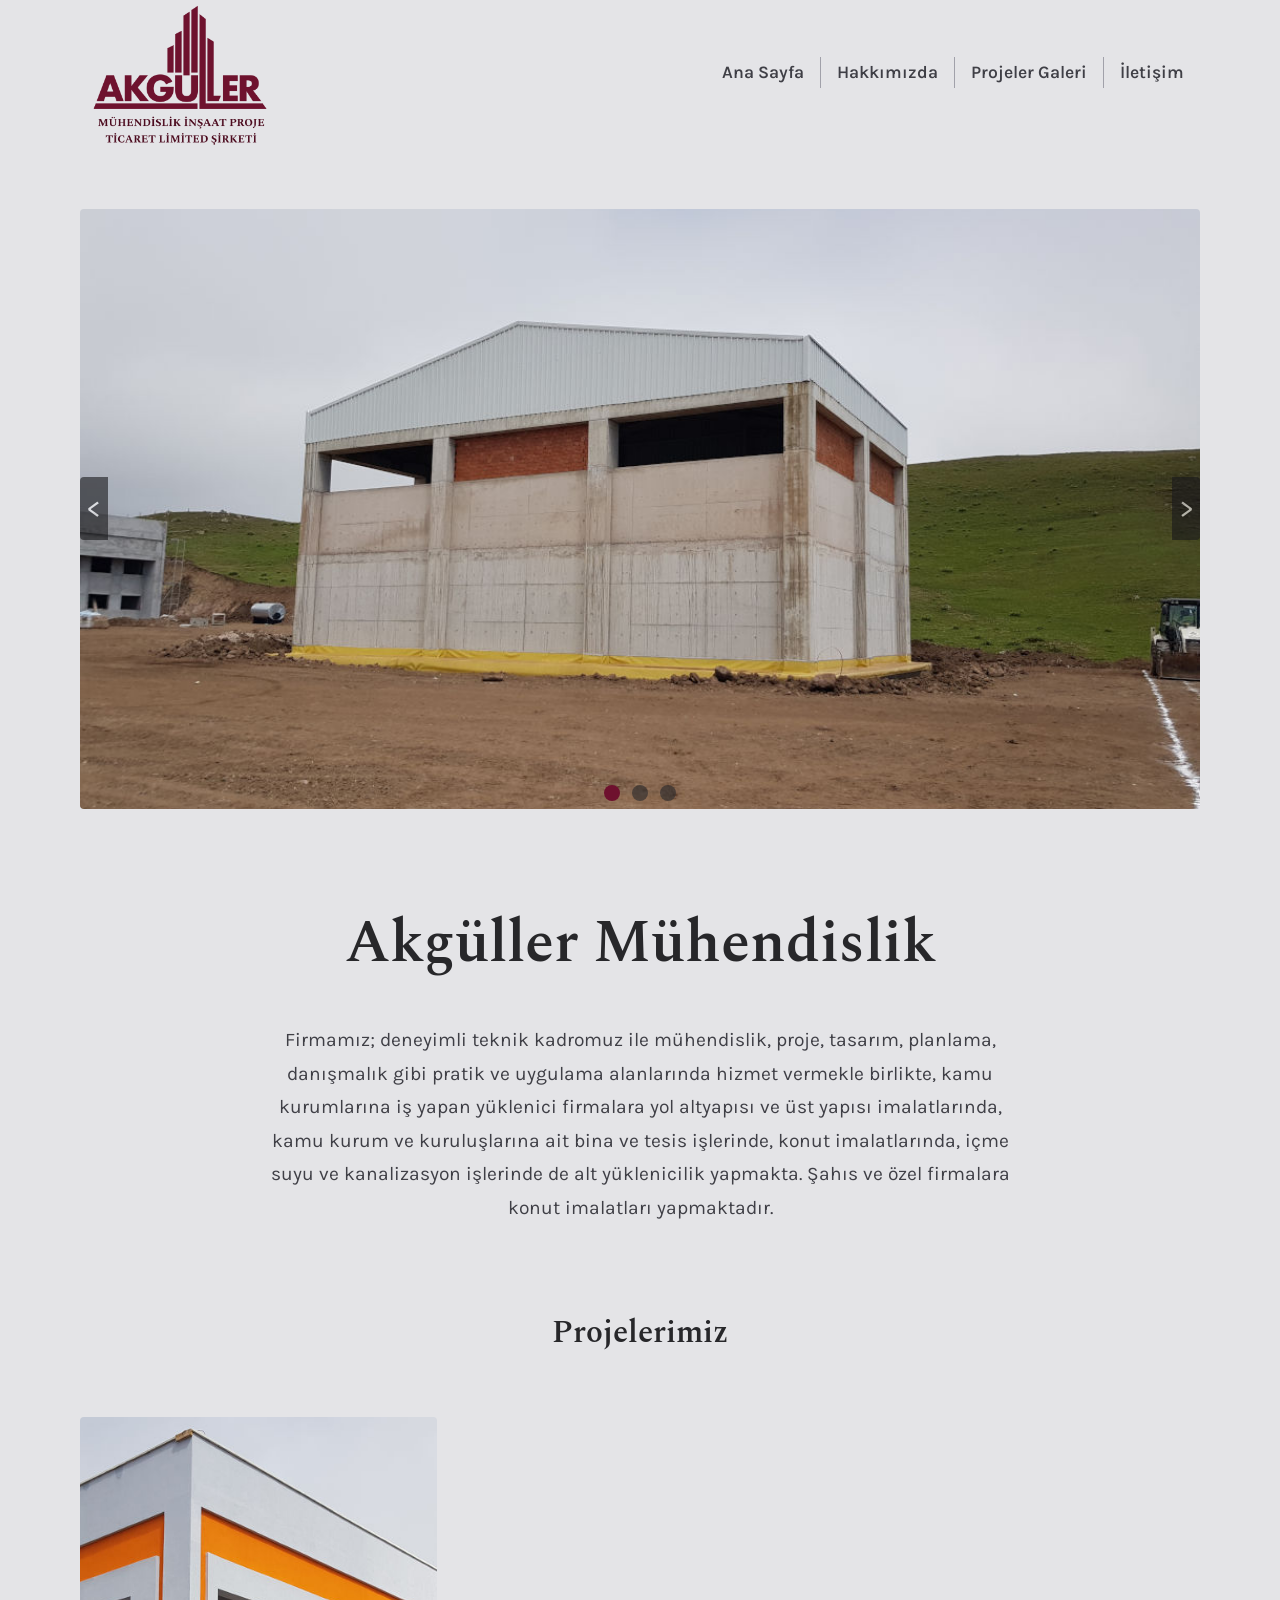
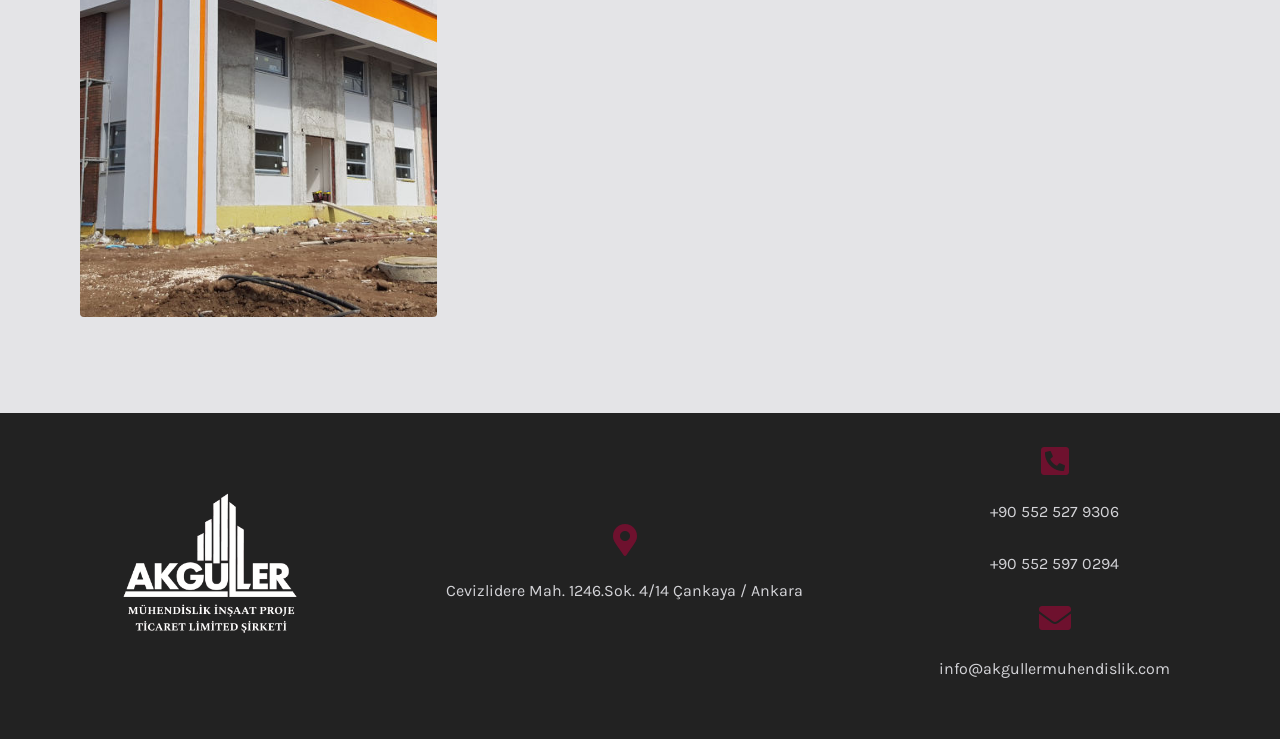
<file: index.html>
<!doctype html>
<html lang="tr">
  <head>
    <meta charset="UTF-8" />
    <meta http-equiv="X-UA-Compatible" content="IE=edge" />
    <meta name="viewport" content="width=device-width, initial-scale=1.0" />
    <meta
      name="description"
      content="Firmamız; deneyimli teknik kadromuz ile mühendislik, proje, tasarım, planlama, danışmalık gibi pratik ve
    uygulama alanlarında hizmet vermekle birlikte, kamu kurumlarına iş yapan yüklenici firmalara yol
    altyapısı ve üst yapısı imalatlarında, kamu kurum ve kuruluşlarına ait bina ve tesis işlerinde, konut
    imalatlarında, içme suyu ve kanalizasyon işlerinde de alt yüklenicilik yapmakta. Şahıs ve özel firmalara
    konut imalatları yapmaktadır."
    />
    <title>Ana Sayfa || Akgüller Mühendislik</title>
    <!-- favicon -->
    <link rel="shortcut icon" href="./assets/favicon.ico" type="image/x-icon" />
    <!-- normalize -->
    <link rel="stylesheet" href="./css/normalize.css" />
    <!-- font-awesome -->
    <link
      rel="stylesheet"
      href="https://cdnjs.cloudflare.com/ajax/libs/font-awesome/5.14.0/css/all.min.css"
    />
    <!-- main css -->
    <link rel="stylesheet" href="./css/main.css" />
  </head>

  <body>
    <!-- navbar -->
    <nav class="navbar">
      <div class="nav-center">
        <div class="nav-header">
          <a href="index.html" class="nav-logo">
            <img src="./assets/logo.png" alt="akgüller mühendislik" />
          </a>
          <button class="btn nav-btn">
            <i class="fas fa-align-justify"></i>
          </button>
        </div>

        <div class="nav-links">
          <a class="nav-link" href="index.html">Ana Sayfa</a>
          <a class="nav-link" href="hakkimizda.html">Hakkımızda</a>
          <a class="nav-link" href="projeler-galeri.html">Projeler Galeri</a>
          <a class="nav-link" href="iletisim.html">İletişim</a>
        </div>
      </div>
    </nav>
    <!-- end of navbar -->

    <!-- page -->
    <main class="page">
      <!-- slider -->
      <section class="slider-container">
        <span class="next-prev prev">&lt;</span>
        <div class="dots">
          <span class="dot active-dot"></span>
          <span class="dot"></span>
          <span class="dot"></span>
        </div>
        <span class="next-prev next">&gt;</span>
      </section>
      <!-- end of slider -->
      <!-- header -->
      <header class="page-header">
        <h1 class="header-title">akgüller mühendislik</h1>
        <p class="header-text">
          Firmamız; deneyimli teknik kadromuz ile mühendislik, proje, tasarım,
          planlama, danışmalık gibi pratik ve uygulama alanlarında hizmet
          vermekle birlikte, kamu kurumlarına iş yapan yüklenici firmalara yol
          altyapısı ve üst yapısı imalatlarında, kamu kurum ve kuruluşlarına ait
          bina ve tesis işlerinde, konut imalatlarında, içme suyu ve
          kanalizasyon işlerinde de alt yüklenicilik yapmakta. Şahıs ve özel
          firmalara konut imalatları yapmaktadır.
        </p>
      </header>
      <!-- end of header -->
      <!-- projects -->
      <section class="projects-container">
        <h3>Projelerimiz</h3>
        <div class="projects-list">
          <!-- single project -->
          <div class="project">
            <img
              class="img project-img"
              src="./assets/bozcali-bakimevi/2.jpg"
              alt=""
            />
            <div class="card">
              <h5>bozçalı bakımevi</h5>
              <a class="btn card-btn" href="./projeler/bozcali-bakimevi.html"
                >Galeriye git</a
              >
            </div>
          </div>
        </div>
      </section>
      <!-- end of projects -->
    </main>
    <!-- end of page -->

    <!-- footer -->
    <footer class="page-footer">
      <div class="footer-container">
        <img src="assets/footer-logo.png" class="footer-logo" alt="logo" />
        <div class="adress">
          <i class="fas fa-map-marker-alt"></i>
          <p>Cevizlidere Mah. 1246.Sok. 4/14 Çankaya / Ankara</p>
        </div>

        <div class="contact">
          <i class="fas fa-phone-square-alt"></i>
          <p>+90 552 527 9306</p>
          <p>+90 552 597 0294</p>
          <i class="fas fa-envelope"></i>
          <p>info@akgullermuhendislik.com</p>
        </div>
      </div>
    </footer>
    <!-- end of footer -->
    <script src="./js/app.js"></script>
    <script src="./js/slider.js"></script>
  </body>
</html>
</file>
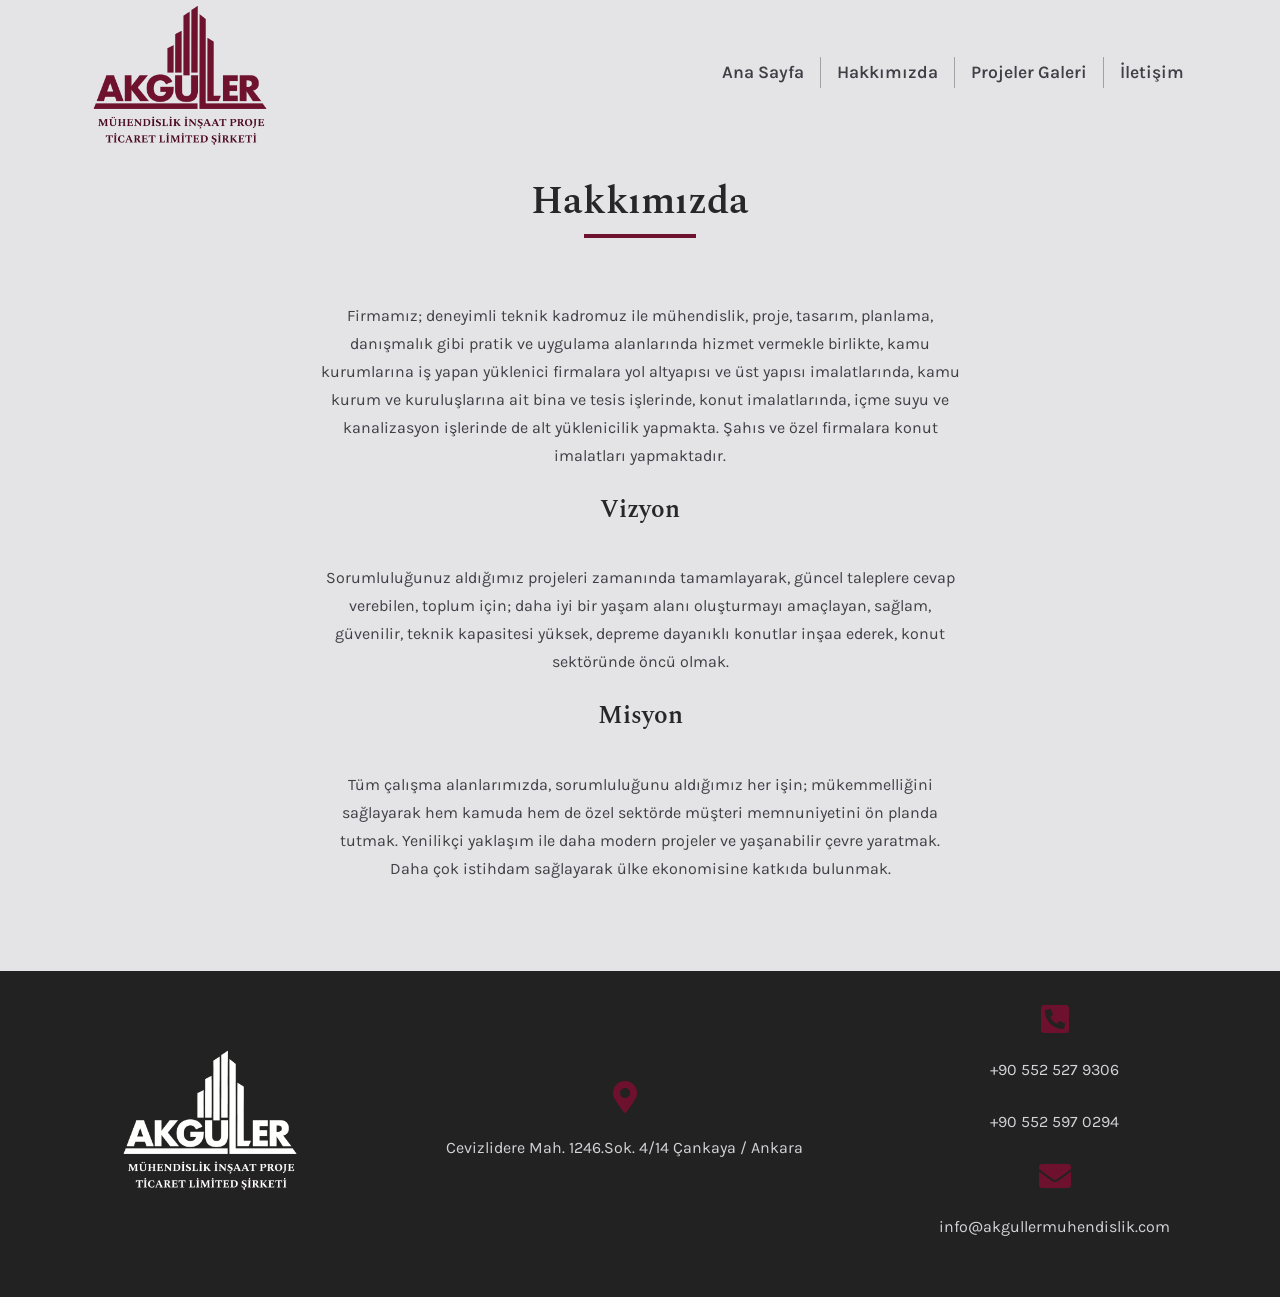
<file: hakkimizda.html>
<!doctype html>
<html lang="tr">
  <head>
    <meta charset="UTF-8" />
    <meta http-equiv="X-UA-Compatible" content="IE=edge" />
    <meta name="viewport" content="width=device-width, initial-scale=1.0" />
    <meta name="description" content="Hakkımızda" />
    <title>Hakkımızda || Akgüller Mühendislik</title>
    <!-- favicon -->
    <link rel="shortcut icon" href="./assets/favicon.ico" type="image/x-icon" />
    <!-- normalize -->
    <link rel="stylesheet" href="./css/normalize.css" />
    <!-- font-awesome -->
    <link
      rel="stylesheet"
      href="https://cdnjs.cloudflare.com/ajax/libs/font-awesome/5.14.0/css/all.min.css"
    />
    <!-- main css -->
    <link rel="stylesheet" href="./css/main.css" />
  </head>

  <body>
    <!-- navbar -->
    <nav class="navbar">
      <div class="nav-center">
        <div class="nav-header">
          <a href="index.html" class="nav-logo">
            <img src="./assets/logo.png" alt="akgüller mühendislik" />
          </a>
          <button class="btn nav-btn">
            <i class="fas fa-align-justify"></i>
          </button>
        </div>
        <div class="nav-links">
          <a class="nav-link" href="index.html">Ana Sayfa</a>
          <a class="nav-link" href="hakkimizda.html">Hakkımızda</a>
          <a class="nav-link" href="projeler-galeri.html">Projeler Galeri</a>
          <a class="nav-link" href="iletisim.html">İletişim</a>
        </div>
      </div>
    </nav>
    <!-- end of navbar -->

    <!-- page -->
    <main class="page">
      <h2 class="title">Hakkımızda</h2>
      <div class="title-underline"></div>
      <article class="about">
        <p>
          Firmamız; deneyimli teknik kadromuz ile mühendislik, proje, tasarım,
          planlama, danışmalık gibi pratik ve uygulama alanlarında hizmet
          vermekle birlikte, kamu kurumlarına iş yapan yüklenici firmalara yol
          altyapısı ve üst yapısı imalatlarında, kamu kurum ve kuruluşlarına ait
          bina ve tesis işlerinde, konut imalatlarında, içme suyu ve
          kanalizasyon işlerinde de alt yüklenicilik yapmakta. Şahıs ve özel
          firmalara konut imalatları yapmaktadır.
        </p>

        <h4>Vizyon</h4>

        <p>
          Sorumluluğunuz aldığımız projeleri zamanında tamamlayarak, güncel
          taleplere cevap verebilen, toplum için; daha iyi bir yaşam alanı
          oluşturmayı amaçlayan, sağlam, güvenilir, teknik kapasitesi yüksek,
          depreme dayanıklı konutlar inşaa ederek, konut sektöründe öncü olmak.
        </p>

        <h4>Misyon</h4>

        <p>
          Tüm çalışma alanlarımızda, sorumluluğunu aldığımız her işin;
          mükemmelliğini sağlayarak hem kamuda hem de özel sektörde müşteri
          memnuniyetini ön planda tutmak. Yenilikçi yaklaşım ile daha modern
          projeler ve yaşanabilir çevre yaratmak. Daha çok istihdam sağlayarak
          ülke ekonomisine katkıda bulunmak.
        </p>
      </article>
    </main>
    <!-- end of page -->

    <!-- footer -->
    <footer class="page-footer">
      <div class="footer-container">
        <img src="assets/footer-logo.png" class="footer-logo" alt="logo" />
        <div class="adress">
          <i class="fas fa-map-marker-alt"></i>
          <p>Cevizlidere Mah. 1246.Sok. 4/14 Çankaya / Ankara</p>
        </div>

        <div class="contact">
          <i class="fas fa-phone-square-alt"></i>
          <p>+90 552 527 9306</p>
          <p>+90 552 597 0294</p>
          <i class="fas fa-envelope"></i>
          <p>info@akgullermuhendislik.com</p>
        </div>
      </div>
    </footer>

    <!-- end of footer -->
    <script src="./js/app.js"></script>
  </body>
</html>
</file>
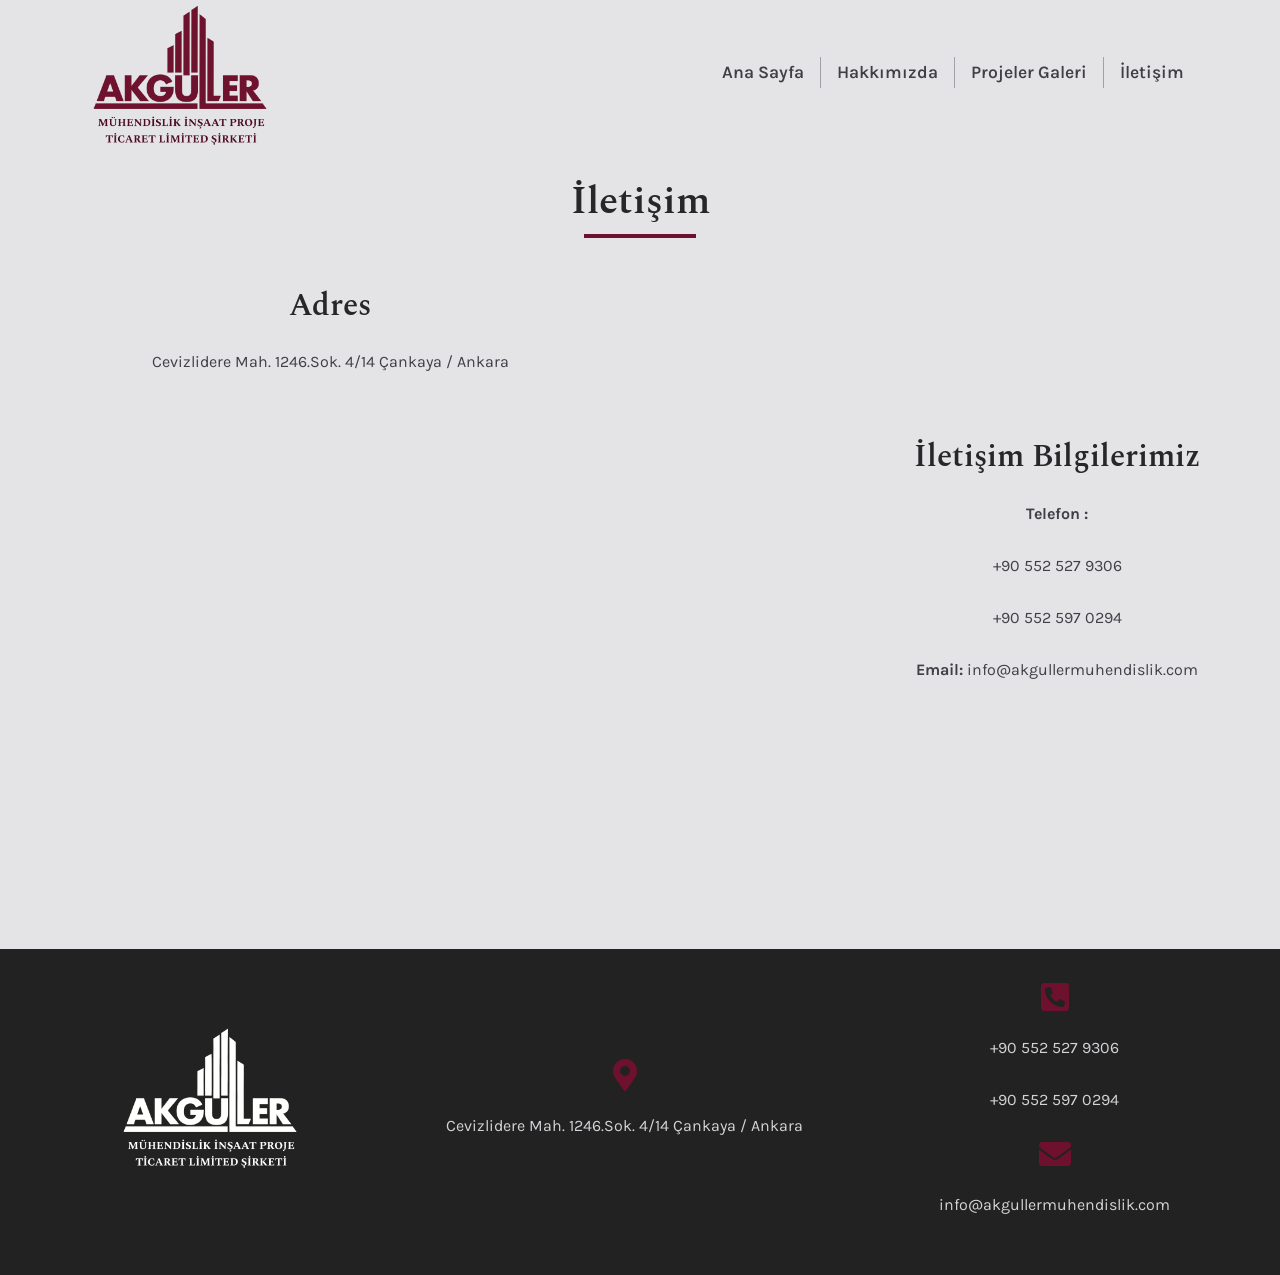
<file: iletisim.html>
<!DOCTYPE html>
<html lang="tr">

<head>
    <meta charset="UTF-8">
    <meta http-equiv="X-UA-Compatible" content="IE=edge">
    <meta name="viewport" content="width=device-width, initial-scale=1.0">
    <meta name="description" content="İletisim">
    <title>İletişim || Akgüller Mühendislik</title>
    <!-- favicon -->
    <link rel="shortcut icon" href="./assets/favicon.ico" type="image/x-icon" />
    <!-- normalize -->
    <link rel="stylesheet" href="./css/normalize.css" />
    <!-- font-awesome -->
    <link rel="stylesheet" href="https://cdnjs.cloudflare.com/ajax/libs/font-awesome/5.14.0/css/all.min.css" />
    <!-- main css -->
    <link rel="stylesheet" href="./css/main.css" />
</head>

<body>
    <!-- navbar -->
    <nav class="navbar">
        <div class="nav-center">
            <div class="nav-header">
                <a href="index.html" class="nav-logo">
                    <img src="./assets/logo.png" alt="akgüller mühendislik">
                </a>
                <button class="btn nav-btn">
                    <i class="fas fa-align-justify"></i>
                </button>
            </div>
            <div class="nav-links">
                <a class="nav-link" href="index.html">Ana Sayfa</a>
                <a class="nav-link" href="hakkimizda.html">Hakkımızda</a>
                <a class="nav-link" href="projeler-galeri.html">Projeler Galeri</a>
                <a class="nav-link" href="iletisim.html">İletişim</a>
            </div>

        </div>
    </nav>
    <!-- end of navbar -->

    <!-- page -->
    <main class="page">
        <h2 class="title">İletişim</h2>
        <div class="title-underline"></div>
        <!-- contact page -->
        <section class="contact-page">
            <div class="adress-info">
                <h3>Adres</h3>
                <p>Cevizlidere Mah. 1246.Sok. 4/14 Çankaya / Ankara</p>

                <iframe src="https://www.google.com/maps/embed?pb=!1m18!1m12!1m3!1d191.3441396459068!2d32.81472536541962!3d39.88529679153023!2m3!1f0!2f0!3f0!3m2!1i1024!2i768!4f13.1!3m3!1m2!1s0x14d345e4674009c3%3A0x35a0dc56386d8961!2sCevizlidere%2C%201246.%20Sk.%20No%3A4%2C%2006520%20%C3%87ankaya%2FAnkara!5e0!3m2!1str!2str!4v1790727772220!5m2!1str!2str" width="600" height="450" style="border:0;" allowfullscreen="" loading="lazy" referrerpolicy="strict-origin-when-cross-origin"></iframe>
            </div>

            <div class="contact-info">
                <h3>İletişim Bilgilerimiz</h3>
                <p><b>Telefon :</b></p>
                <p>+90 552 527 9306</p>
                <p>+90 552 597 0294</p>
                <p><b>Email: </b> info@akgullermuhendislik.com</p>
                </p>
            </div>
        </section>
        <!-- end of contact page -->
    </main>
    <!-- end of page -->

    <!-- footer -->
    <footer class="page-footer">
      <div class="footer-container">
        <img src="assets/footer-logo.png" class="footer-logo" alt="logo" />
        <div class="adress">
          <i class="fas fa-map-marker-alt"></i>
          <p>Cevizlidere Mah. 1246.Sok. 4/14 Çankaya / Ankara</p>
        </div>

        <div class="contact">
          <i class="fas fa-phone-square-alt"></i>
          <p>+90 552 527 9306</p>
          <p>+90 552 597 0294</p>
          <i class="fas fa-envelope"></i>
          <p>info@akgullermuhendislik.com</p>
        </div>
      </div>
    </footer>
    <!-- end of footer -->
    <script src="./js/app.js"></script>
</body>

</html>
</file>
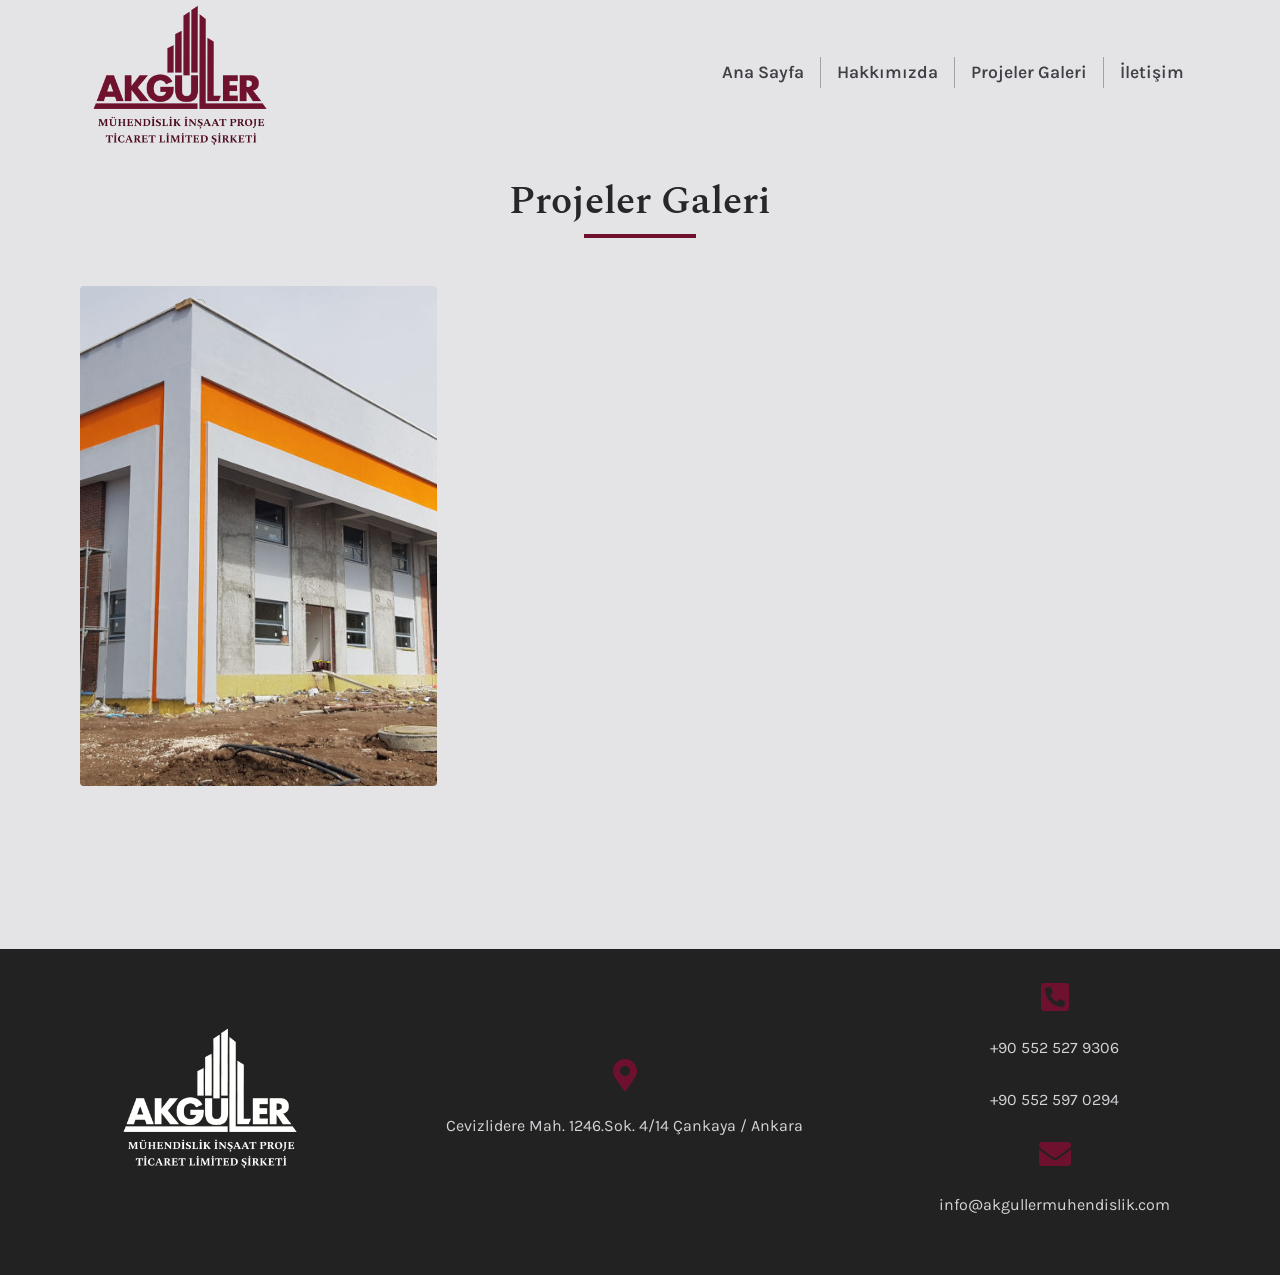
<file: projeler-galeri.html>
<!doctype html>
<html lang="tr">
  <head>
    <meta charset="UTF-8" />
    <meta http-equiv="X-UA-Compatible" content="IE=edge" />
    <meta name="viewport" content="width=device-width, initial-scale=1.0" />
    <meta name="description" content="Projeler Galeri" />
    <title>Projeler Galeri || Akgüller Mühendislik</title>
    <!-- favicon -->
    <link rel="shortcut icon" href="./assets/favicon.ico" type="image/x-icon" />
    <!-- normalize -->
    <link rel="stylesheet" href="./css/normalize.css" />
    <!-- font-awesome -->
    <link
      rel="stylesheet"
      href="https://cdnjs.cloudflare.com/ajax/libs/font-awesome/5.14.0/css/all.min.css"
    />
    <!-- main css -->
    <link rel="stylesheet" href="./css/main.css" />
  </head>

  <body>
    <!-- navbar -->
    <nav class="navbar">
      <div class="nav-center">
        <div class="nav-header">
          <a href="index.html" class="nav-logo">
            <img src="./assets/logo.png" alt="akgüller mühendislik" />
          </a>
          <button class="btn nav-btn">
            <i class="fas fa-align-justify"></i>
          </button>
        </div>
        <div class="nav-links">
          <a class="nav-link" href="index.html">Ana Sayfa</a>
          <a class="nav-link" href="hakkimizda.html">Hakkımızda</a>
          <a class="nav-link" href="projeler-galeri.html">Projeler Galeri</a>
          <a class="nav-link" href="iletisim.html">İletişim</a>
        </div>
      </div>
    </nav>
    <!-- end of navbar -->

    <!-- page -->
    <main class="page">
      <!-- projects -->
      <section class="projects-container">
        <h2 class="title">Projeler galeri</h2>
        <div class="title-underline"></div>
        <div class="projects-list">
          <!-- single project -->
          <div class="project">
            <img
              class="img project-img"
              src="./assets/bozcali-bakimevi/2.jpg"
              alt=""
            />
            <div class="card">
              <h5>bozçalı bakımevi</h5>
              <a class="btn card-btn" href="./projeler/bozcali-bakimevi.html"
                >Galeriye git</a
              >
            </div>
          </div>
        </div>
      </section>
      <!-- end of projects -->
    </main>
    <!-- end of page -->

    <!-- footer -->
    <footer class="page-footer">
      <div class="footer-container">
        <img src="assets/footer-logo.png" class="footer-logo" alt="logo" />
        <div class="adress">
          <i class="fas fa-map-marker-alt"></i>
          <p>Cevizlidere Mah. 1246.Sok. 4/14 Çankaya / Ankara</p>
        </div>

        <div class="contact">
          <i class="fas fa-phone-square-alt"></i>
          <p>+90 552 527 9306</p>
          <p>+90 552 597 0294</p>
          <i class="fas fa-envelope"></i>
          <p>info@akgullermuhendislik.com</p>
        </div>
      </div>
    </footer>
    <!-- end of footer -->
    <script src="./js/app.js"></script>
  </body>
</html>
</file>
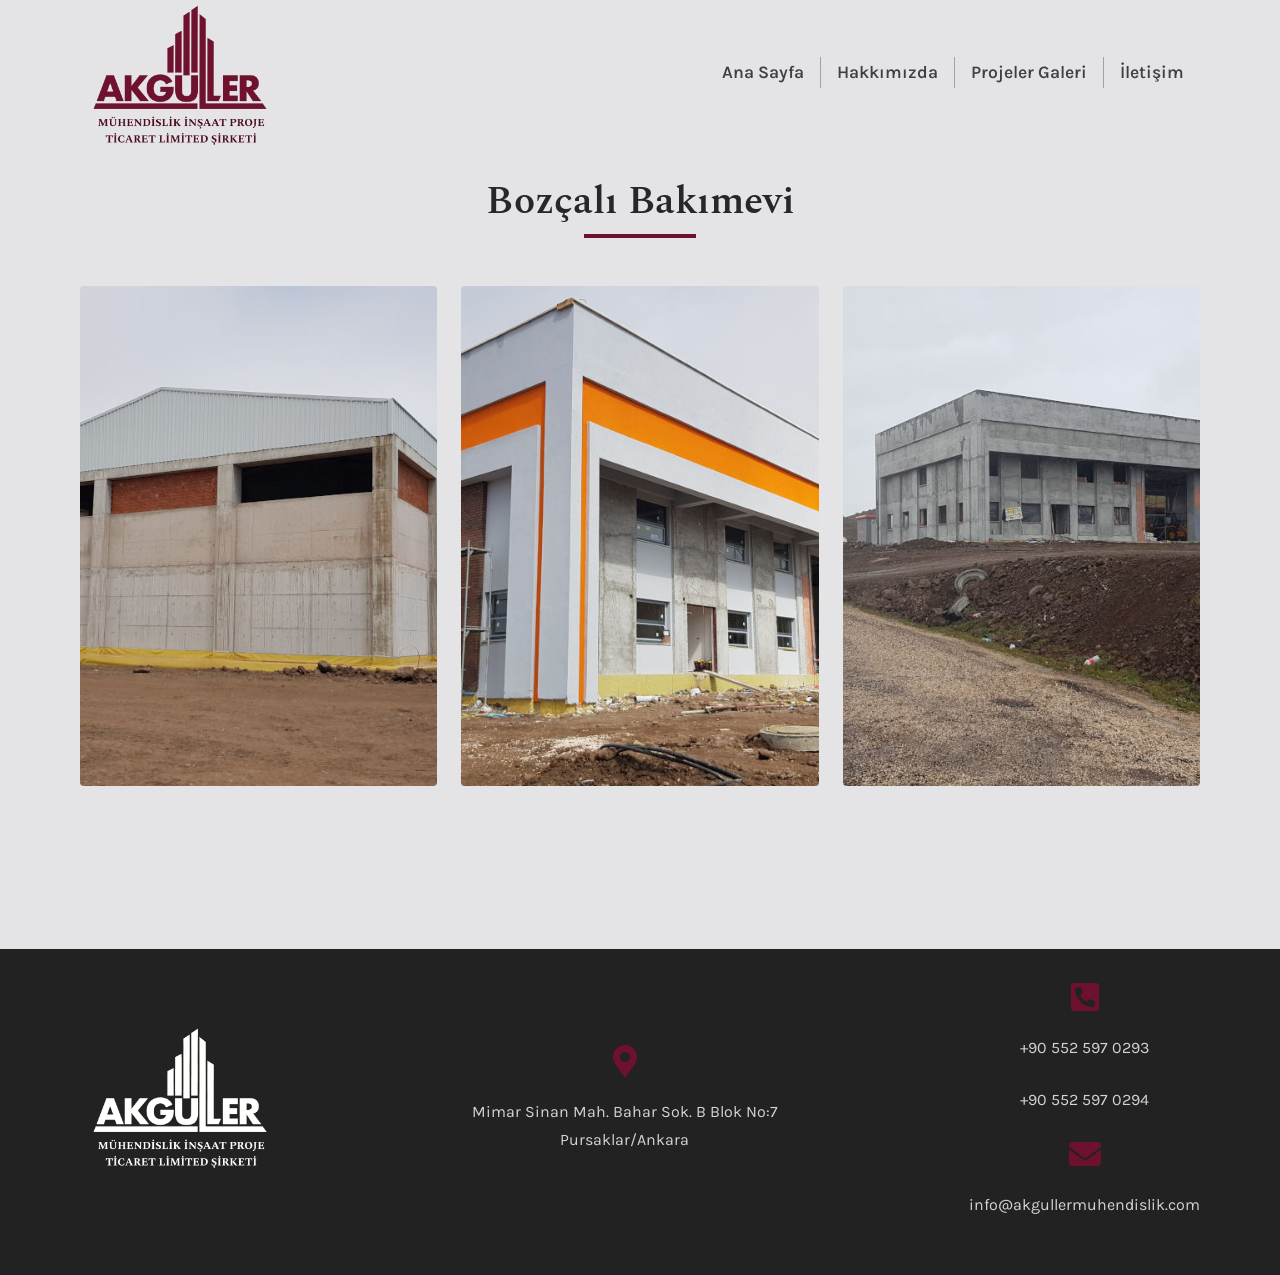
<file: projeler/bozcali-bakimevi.html>
<!doctype html>
<html lang="tr">
  <head>
    <meta charset="UTF-8" />
    <meta http-equiv="X-UA-Compatible" content="IE=edge" />
    <meta name="viewport" content="width=device-width, initial-scale=1.0" />
    <title>Bozçalı Bakımevi || Akgüller Mühendislik</title>
    <!-- favicon -->
    <link
      rel="shortcut icon"
      href="../assets/favicon.ico"
      type="image/x-icon"
    />
    <!-- normalize -->
    <link rel="stylesheet" href="../css/normalize.css" />
    <!-- font-awesome -->
    <link
      rel="stylesheet"
      href="https://cdnjs.cloudflare.com/ajax/libs/font-awesome/5.14.0/css/all.min.css"
    />
    <!-- main css -->
    <link rel="stylesheet" href="../css/main.css" />
  </head>

  <body>
    <!-- navbar -->
    <nav class="navbar">
      <div class="nav-center">
        <div class="nav-header">
          <a href="../index.html" class="nav-logo">
            <img src="../assets/logo.png" alt="akgüller mühendislik" />
          </a>
          <button class="btn nav-btn">
            <i class="fas fa-align-justify"></i>
          </button>
        </div>
        <div class="nav-links">
          <a class="nav-link" href="../index.html">Ana Sayfa</a>
          <a class="nav-link" href="../hakkimizda.html">Hakkımızda</a>
          <a class="nav-link" href="../projeler-galeri.html">Projeler Galeri</a>
          <a class="nav-link" href="../iletisim.html">İletişim</a>
        </div>
      </div>
    </nav>
    <!-- end of navbar -->

    <!-- page -->
    <main class="page">
      <h2 class="title">bozçalı bakımevi</h2>
      <div class="title-underline"></div>
      <section class="project-gallery">
        <!-- single image  -->
        <div class="photo-container">
          <img
            class="img project-img"
            src="../assets/bozcali-bakimevi/1.jpg"
            alt=""
          />
          <div class="overlay">
            <i class="fas fa-search-plus icon"></i>
          </div>
        </div>
        <!-- single image  -->
        <div class="photo-container">
          <img
            class="img project-img"
            src="../assets/bozcali-bakimevi/2.jpg"
            alt=""
          />
          <div class="overlay">
            <i class="fas fa-search-plus icon"></i>
          </div>
        </div>
        <!-- single image  -->
        <div class="photo-container">
          <img
            class="img project-img"
            src="../assets/bozcali-bakimevi/3.jpeg"
            alt=""
          />
          <div class="overlay">
            <i class="fas fa-search-plus icon"></i>
          </div>
        </div>
      </section>
    </main>
    <!-- end of page -->

    <!-- footer -->
    <footer class="page-footer">
      <div class="footer-container">
        <img src="../assets/footer-logo.png" class="footer-logo" alt="logo" />
        <div class="adress">
          <i class="fas fa-map-marker-alt"></i>
          <p>Mimar Sinan Mah. Bahar Sok. B Blok No:7 Pursaklar/Ankara</p>
        </div>

        <div class="contact">
          <i class="fas fa-phone-square-alt"></i>
          <div class="numbers">
            <p>+90 552 597 0293</p>
            <p>+90 552 597 0294</p>
          </div>
          <div class="mail">
            <i class="fas fa-envelope"></i>
            <p>info@akgullermuhendislik.com</p>
          </div>
        </div>
      </div>
    </footer>
    <!-- end of footer -->

    <!-- modal -->
    <div class="modal">
      <i class="fas fa-times"></i>
      <img class="modal-img" />
    </div>
    <!-- end of modal -->
    <script src="../js/modal.js"></script>
    <script src="../js/app.js"></script>
  </body>
</html>
</file>
<file: css/main.css>
/* Fonts */

@import url('https://fonts.googleapis.com/css2?family=Jua&display=swap');
@import url('https://fonts.googleapis.com/css?family=Karla:400|Spectral:400');

*,
::after,
::before {
    box-sizing: border-box;
}

html {
    font-size: 100%;
}

:root {
    /* Colors */
    --primary-100: #e2cfd5;
    --primary-200: #c5a0ab;
    --primary-300: #a87082;
    --primary-400: #8b4158;
    --primary-500: #6e112e;
    --primary-600: #580e25;
    --primary-700: #420a1c;
    --primary-800: #2c0712;
    --primary-900: #160309;

    --grey-50: #FAFAFA;
    --grey-100: #F4F4F5;
    --grey-200: #E4E4E7;
    --grey-300: #D4D4D8;
    --grey-400: #A1A1AA;
    --grey-500: #71717A;
    --grey-600: #52525B;
    --grey-700: #3F3F46;
    --grey-800: #27272A;
    --grey-900: #18181B;

    --black: #222;
    --white: #fff;

    /* Fonts */
    --headingFont: 'Spectral', serif;
    --bodyFont: 'Karla', sans-serif;
    --smallText: 0.7em;

    /* Rest of the vars */
    --backgroundColor: var(--grey-200);
    --textColor: var(--grey-700);
    --headerColor: var(--grey-800);
    --btnColor: var(--primary-500);
    --btnTxt: var(--white);
    --borderRadius: 0.25rem;
    --letter-spacing: 1px;
    --transition: 0.3s ease-in-out all;
    --max-width: 1120px;
    --fixed-width: 600px;

    /* Box Shadow */
    --shadow-1: 0 1px 3px 0 rgba(0, 0, 0, 0.1), 0 1px 2px 0 rgba(0, 0, 0, 0.06);
    --shadow-2: 0 4px 6px -1px rgba(0, 0, 0, 0.1), 0 2px 4px -1px rgba(0, 0, 0, 0.06);
    --shadow-3: 0 10px 15px -3px rgba(0, 0, 0, 0.1), 0 4px 6px -2px rgba(0, 0, 0, 0.05);
    --shadow-4: 0 20px 25px -5px rgba(0, 0, 0, 0.1), 0 10px 10px -5px rgba(0, 0, 0, 0.04);
    --shadow-5: 0 25px 50px -12px rgba(0, 0, 0, 0.25);
}

body {
    background: var(--backgroundColor);
    font-family: var(--bodyFont);
    font-weight: 400;
    line-height: 1.75;
    color: var(--textColor);
}

p {
    margin-bottom: 1.5rem;
    max-width: 40em;
}

h1,
h2,
h3,
h4,
h5 {
    margin: 0;
    margin-bottom: 1.38rem;
    font-family: var(--headingFont);
    font-weight: 600;
    line-height: 1.3;
    text-transform: capitalize;
    color: var(--headerColor);
}

h1 {
    margin-top: 0;
    font-size: 3.7rem;
}

h2 {
    font-size: 2.441rem;
}

h3 {
    font-size: 1.953rem;
}

h4 {
    font-size: 1.563rem;
}

h5 {
    font-size: 1.25rem;
}

small,
.text-small {
    font-size: var(--smallText);
}

a {
    text-decoration: none;
}

ul {
    list-style-type: none;
    padding: 0;
}

ol {
    padding: 0;
}

.container {
    width: 50vw;
    border: 5px solid var(--primary-500);
    border-radius: var(--borderRadius);
    max-width: var(--max-width);
}

.img {
    width: 100%;
    display: block;
    object-fit: cover;
}

/* Buttons */

.btn {
    cursor: pointer;
    color: var(--btnTxt);
    background: var(--btnColor);
    border: transparent;
    border-radius: var(--borderRadius);
    letter-spacing: var(--letter-spacing);
    padding: 0.375rem 0.75rem;
    box-shadow: var(--shadow-1);
    transition: var(--transition);
    text-transform: capitalize;
    display: inline-block;
}

.btn:hover {
    background: var(--primary-700);
    box-shadow: var(--shadow-3);
}

.btn-hipster {
    color: var(--primary-500);
    background: var(--primary-200);
}


/* Title */

.title {
    text-align: center;
}

.title-underline {
    background: var(--primary-500);
    width: 7rem;
    height: 0.25rem;
    margin: 0 auto;
    margin-top: -1rem;
    margin-bottom: 3rem;
}

/*
=============== 
Navbar
===============
*/

.navbar {
    display: flex;
    justify-content: center;
    align-items: center;

}

.nav-center {
    width: 90vw;
    max-width: var(--max-width);
}

.nav-header {
    height: 134px;
    display: flex;
    justify-content: space-between;
    align-items: center;
}

.nav-logo {
    display: flex;
    align-items: center;
    height: 100%;
}

.nav-header img {
    width: 200px;
    height: 100%;
}

.nav-btn {
    padding: 0.5rem 0.75rem;
}

.nav-btn i {
    font-size: 1.25rem;
    margin: 0;
}

.nav-links {
    display: flex;
    flex-direction: column;
    height: 0;
    overflow: hidden;
    transition: var(--transition);
}

.show-links {
    height: 320px;
}

.nav-link {
    display: block;
    color: var(--textColor);
    text-align: center;
    padding: 1rem 0;
    text-transform: capitalize;
    letter-spacing: var(--letterSpacing);
    transition: var(--transition);
    border-bottom: 2px solid var(--grey-600);
    color: var(--textColor);
    font-size: 1.1rem;
    font-weight: 600;
}

.nav-link:hover {
    color: var(--primary-500);
}

@media screen and (min-width:992px) {
    .nav-btn {
        display: none;
    }

    .navbar {
        height: auto;
    }

    .nav-center {
        display: flex;
        align-items: center;
        justify-content: space-between;
    }

    .nav-header {
        height: auto;
    }

    .nav-links {
        flex-direction: row;
        height: auto;
        /* border: 2px solid var(--grey-500); */
        border-radius: 25px;
    }

    .nav-link {
        padding: 0 1rem;
        border-bottom: none;
        margin: .5rem 0;

    }

    .nav-link:not(.nav-link:nth-last-child(1)) {
        border-right: 1px solid var(--grey-400);
    }


}

/*
=============== 
Page
===============
*/
.page {
    width: 90vw;
    max-width: var(--max-width);
    margin: 0 auto;
    padding-top: 2rem;
    min-height: calc(100vh - 10rem);
    margin-bottom: 4rem;
}

/*
=============== 
Slider
===============
*/

.slider-container {
    display: flex;
    align-items: center;
    justify-content: space-between;
    width: 90vw;
    max-width: var(--max-width);
    margin: 2rem auto;
    height: 300px;
    background: url(../assets/slide/1.jpg) center/cover no-repeat;
    border-radius: var(--borderRadius);
}

.next-prev {
    color: var(--white);
    background: var(--grey-900);
    font-size: 1.8rem;
    padding: 0.4rem;
    border-radius: var(--borderRadius);
    opacity: 0.6;
    cursor: pointer;
    transition: var(--transition);
}

.next-prev:hover {
    background: var(--primary-500);
    opacity: .8;
}

.dots {
    align-self: flex-end;
    width: auto;
    height: 1rem;
    display: flex;
    gap: 0.75rem;
    margin-bottom: 0.5rem;
}

.dot {
    cursor: pointer;
    display: block;
    background: var(--grey-800);
    opacity: 0.6;
    width: 1rem;
    height: 1rem;
    border-radius: 50%;
    transition: var(--transition);
}

.dot:hover {
    opacity: 0.9;
}

.active-dot {
    background: var(--primary-500);
    opacity: 1;
}

.next {
    border-top-left-radius: 0;
    border-bottom-left-radius: 0;
}

.prev {
    border-top-right-radius: 0;
    border-bottom-right-radius: 0;
}

@media screen and (min-width:992px) {
    .slider-container {
        height: 600px;
    }
}

/*
=============== 
Header
===============
*/

.page-header {
    width: 90vw;
    max-width: var(--max-width);
    display: flex;
    flex-direction: column;
    justify-content: center;
    align-items: center;
    text-align: center;
    padding: 4rem 0;
}

.header-text {
    font-size: 1.2rem;
}

/*
=============== 
Projects
===============
*/
.projects-container {
    text-align: center;
    margin-bottom: 6rem;
}

.projects-container h3 {
    margin-bottom: 4rem;
}

.projects-list,
.project-gallery {
    display: grid;
    gap: 4rem 1.5rem;
    width: 90vw;
    max-width: var(--max-width);
}

.project,
.photo-container {
    position: relative;
    border-radius: var(--borderRadius);
    height: 320px;

}

.project-img {
    border-radius: var(--borderRadius);
    height: 100%;
}

.card {
    border-radius: var(--borderRadius);
    position: absolute;
    width: 100%;
    height: 100%;
    top: 0;
    left: 0;
    background: rgba(0, 0, 0, 0.5);
    display: flex;
    flex-direction: column;
    justify-content: space-around;
    align-items: center;
    transition: var(--transition);
}

.card h5 {
    color: var(--white);
    transition: var(--transition);
}

.card-btn {
    position: relative;
    padding-right: 1.2rem;
    border: 1px solid var(--white);
    background: transparent;
    color: var(--white);
    border-radius: 25px;
    transition: var(--transition);
}

.card-btn::after {
    content: ">";
    font-family: "Jua";
    font-size: .8rem;
    position: absolute;
    right: 7px;
    bottom: 7px;
    transition: .3s ease-in-out right;
}

.card-btn:hover {
    background: var(--white);
    color: var(--black);
    box-shadow: var(--shadow-4);
    padding-right: 1.6rem;
}

.card-btn:hover.card-btn::after {
    right: 4px;
}

@media screen and (min-width:572px) {

    .projects-list,
    .project-gallery {
        grid-template-columns: 1fr 1fr;
    }

    .project,
    .photo-container {
        position: relative;
        border-radius: var(--borderRadius);


    }
}

@media screen and (min-width:992px) {

    .projects-list,
    .project-gallery {
        grid-template-columns: 1fr 1fr 1fr;
    }

    .project,
    .photo-container {
        height: 500px;

    }

    .card {
        width: 0;
        right: 100%;
        opacity: 0;
    }

    .project:hover .card {
        width: 100%;
        right: 0;
        opacity: 1;
    }

}

/*
=============== 
Footer
===============
*/

.page-footer {
    height: auto;
    background: var(--black);
}

.footer-container {
    width: 90vw;
    max-width: var(--max-width);
    text-align: center;
    display: flex;
    flex-direction: column;
    justify-content: center;
    align-items: center;
    margin: 0 auto;
    padding: 2rem 0;
}

.page-footer p {
    color: var(--grey-300);
}

.page-footer i {
    font-size: 2rem;
    color: var(--primary-500);
}

.footer-logo {
    width: 200px;
    margin-bottom: 2rem;
}

.contact p a {
    color: inherit;
}

.contact-info p a {
    color: inherit;
}

@media screen and (min-width:992px) {
    .footer-container {
        flex-direction: row;
        gap: 8.5rem;
    }
}

/*
=============== 
About
===============
*/

.about {
    display: flex;
    flex-direction: column;
    justify-content: center;
    align-items: center;
    text-align: center;
}

.about ul li {
    list-style-type: disc;
    list-style-position: inside;
}

/*
=============== 
Contact
===============
*/

.contact-page {
    display: flex;
    flex-direction: column;
    justify-content: center;
    align-items: center;
    text-align: center;
    gap: 4rem;
}

.contact-page iframe {
    height: 450px;
    width: 500px;
    max-width: 90vw;
}


@media screen and (min-width:992px) {
    .contact-page {
        flex-direction: row;
        justify-content: space-between;
    }
}

/*
=============== 
Projects Page
===============
*/

.tabs {
    display: flex;
    justify-content: space-evenly;
    margin-bottom: 4rem;
}

.tabs h4 {
    padding: 1rem 0;
    margin: 0;
    width: 50%;
    text-align: center;
    cursor: pointer;
    transition: var(--transition);
    border: 2px solid var(--black);
}

.tabs h4:nth-child(1) {
    border-right: 1px solid var(--black);
}

.tabs h4:nth-child(2) {
    border-left: 1px solid var(--black);
}

.tabs h4:hover {
    background-color: var(--primary-500);
    color: var(--grey-100);
    border: 2px solid var(--primary-500);
}

.active-title {
    background-color: var(--black);
    color: var(--grey-100);
}

.tab {
    display: none;
    text-transform: uppercase;
}

.active-tab {
    display: grid;
    gap: 3rem 2rem;
}

.project-card h5 {
    text-decoration: underline;
}

.tab a {
    display: inline-block;
    padding: 2rem 1rem;
    box-shadow: var(--shadow-3);
}

.tab a {
    color: inherit;
}

@media screen and (min-width:572px) {
    .active-tab {
        grid-template-columns: 1fr 1fr;
    }
}

@media screen and (min-width:992px) {
    .active-tab {
        grid-template-columns: 1fr 1fr 1fr;
    }
}

/*
=============== 
Project Gallery
===============
*/

.overlay {
    border-radius: var(--borderRadius);
    background: rgba(0, 0, 0, 0.5);
    position: absolute;
    width: 100%;
    height: 100%;
    bottom: 0;
    left: 0;
    right: 0;
    display: flex;
    opacity: 0;
    justify-content: center;
    align-items: center;
    transition: .3s ease-in-out all;
}

.photo-container:hover .overlay {
    opacity: 1;
}

.icon {
    color: var(--primary-500);
    font-size: 2rem;
    cursor: pointer;
    display: flex;
    justify-content: center;
    align-items: center;
    width: 100%;
    height: 100%;

}

.modal {
    display: none;
}

.opened-modal {
    width: 100%;
    height: 100%;
    background-color: rgba(0, 0, 0, 0.9);
    position: fixed;
    top: 0;
    bottom: 0;
    display: flex;
    justify-content: center;
    overflow: auto;
    align-items: center;
}

.opened-modal i {
    position: absolute;
    top: 1rem;
    right: 1rem;
    font-size: 3rem;
    color: var(--white);
    cursor: pointer;
}

.modal-img {
    max-width: 90vw;
    max-height: 90vh;
}
</file>
